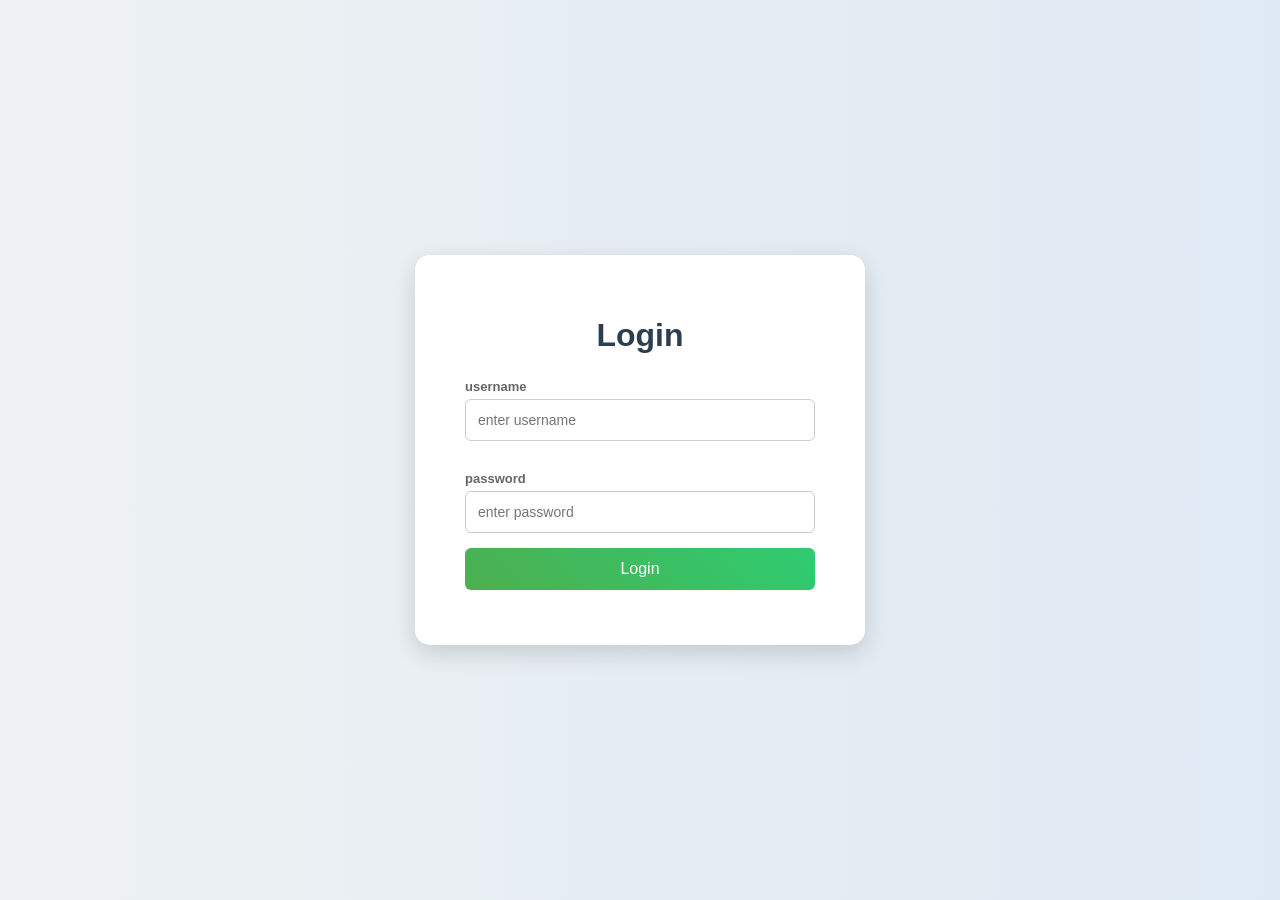
<file: index.html>
<!DOCTYPE html>
<html lang="en">
<head>
    <meta charset="UTF-8">
    <meta name="viewport" content="width=device-width, initial-scale=1.0">
    <title>Login</title>
    <link rel="stylesheet" href="./static/login.css" class="header" />
</head>
<body>
    <div id="container">
    <h1>Login</h1>
    <form id="form">
        <h2>username</h2>
        <input type="text" id="username" placeholder="enter username" required>
        <h2>password</h2>
        <input type="password" id="password" placeholder="enter password" required>
        <button type="submit">Login</button>
    </form>
    <div id="error"></div>    
    </div>
    <script type="module" src="js/login.js"></script>
</body>
</html>
</file>
<file: static/login.css>
body {
    font-family: "Poppins", Arial, sans-serif;
    background: linear-gradient(to right, #eef2f3, #dfe9f3);
    display: flex;
    justify-content: center;
    align-items: center;
    height: 100vh;
    margin: 0;
}

/* container */
#container {
    background-color: #fff;
    padding: 40px 50px;
    border-radius: 15px;
    box-shadow: 0 8px 25px rgba(0,0,0,0.15);
    width: 350px;
    text-align: center;
    transition: 0.3s;
}

#container:hover {
    transform: translateY(-5px);
}

/* title */
h1 {
    margin-bottom: 25px;
    color: #2c3e50;
}

/* labels */
h2 {
    margin: 15px 0 5px 0;
    font-size: 13px;
    color: #666;
    text-align: left;
}

/* inputs */
input[type="text"],
input[type="password"] {
    width: 100%;
    padding: 12px;
    margin-bottom: 15px;
    border-radius: 6px;
    border: 1px solid #ccc;
    box-sizing: border-box;
    font-size: 14px;
    transition: 0.3s;
}

input:focus {
    border-color: #4CAF50;
    outline: none;
    box-shadow: 0 0 5px rgba(76, 175, 80, 0.3);
}

/* button */
button {
    width: 100%;
    padding: 12px;
    background: linear-gradient(45deg, #4CAF50, #2ecc71);
    color: white;
    border: none;
    border-radius: 6px;
    font-size: 16px;
    cursor: pointer;
    transition: 0.3s;
}

button:hover {
    transform: scale(1.03);
}

/* error message */
#error {
    margin-top: 15px;
    color: #e74c3c;
    font-weight: bold;
}

/* responsive */
@media (max-width: 400px) {
    #container {
        width: 90%;
        padding: 30px 20px;
    }
}
</file>
<file: static/profile.css>
body {
    font-family: "Poppins", Arial, sans-serif;
    background: linear-gradient(to right, #eef2f3, #dfe9f3);
    margin: 0;
}

/* container */
#container {
    max-width: 900px;
    margin: 40px auto;
    padding: 20px;
}

/* title */
h1 {
    text-align: center;
    color: #2c3e50;
}

/* card */
.card {
    background: #fff;
    padding: 20px;
    margin-bottom: 20px;
    border-radius: 15px;
    box-shadow: 0 5px 20px rgba(0,0,0,0.1);
    transition: 0.3s;
}

.card:hover {
    transform: translateY(-5px);
}

/* photo */
.photo {
    display: flex;
    justify-content: center;
    margin-bottom: 20px;
}

.photo img {
    width: 110px;
    height: 110px;
    border-radius: 50%;
    border: 4px solid #4CAF50;
    object-fit: cover;
}

/* text */
p {
    margin: 8px 0;
    color: #555;
    text-align: left;
}

/* button */
button {
    display: block;
    margin: 30px auto;
    padding: 12px 25px;
    background: linear-gradient(45deg, #4CAF50, #2ecc71);
    color: white;
    border: none;
    border-radius: 8px;
    cursor: pointer;
    font-size: 16px;
    transition: 0.3s;
}

button:hover {
    transform: scale(1.05);
}

/* SVG */
svg {
    width: 100%;
    margin-top: 15px;
}

/* projects list */
#projects {
    margin-top: 10px;
}

#projects h5 {
    background: #ecf0f1;
    padding: 6px;
    border-radius: 5px;
    display: inline-block;
    margin: 3px;
}
</file>
